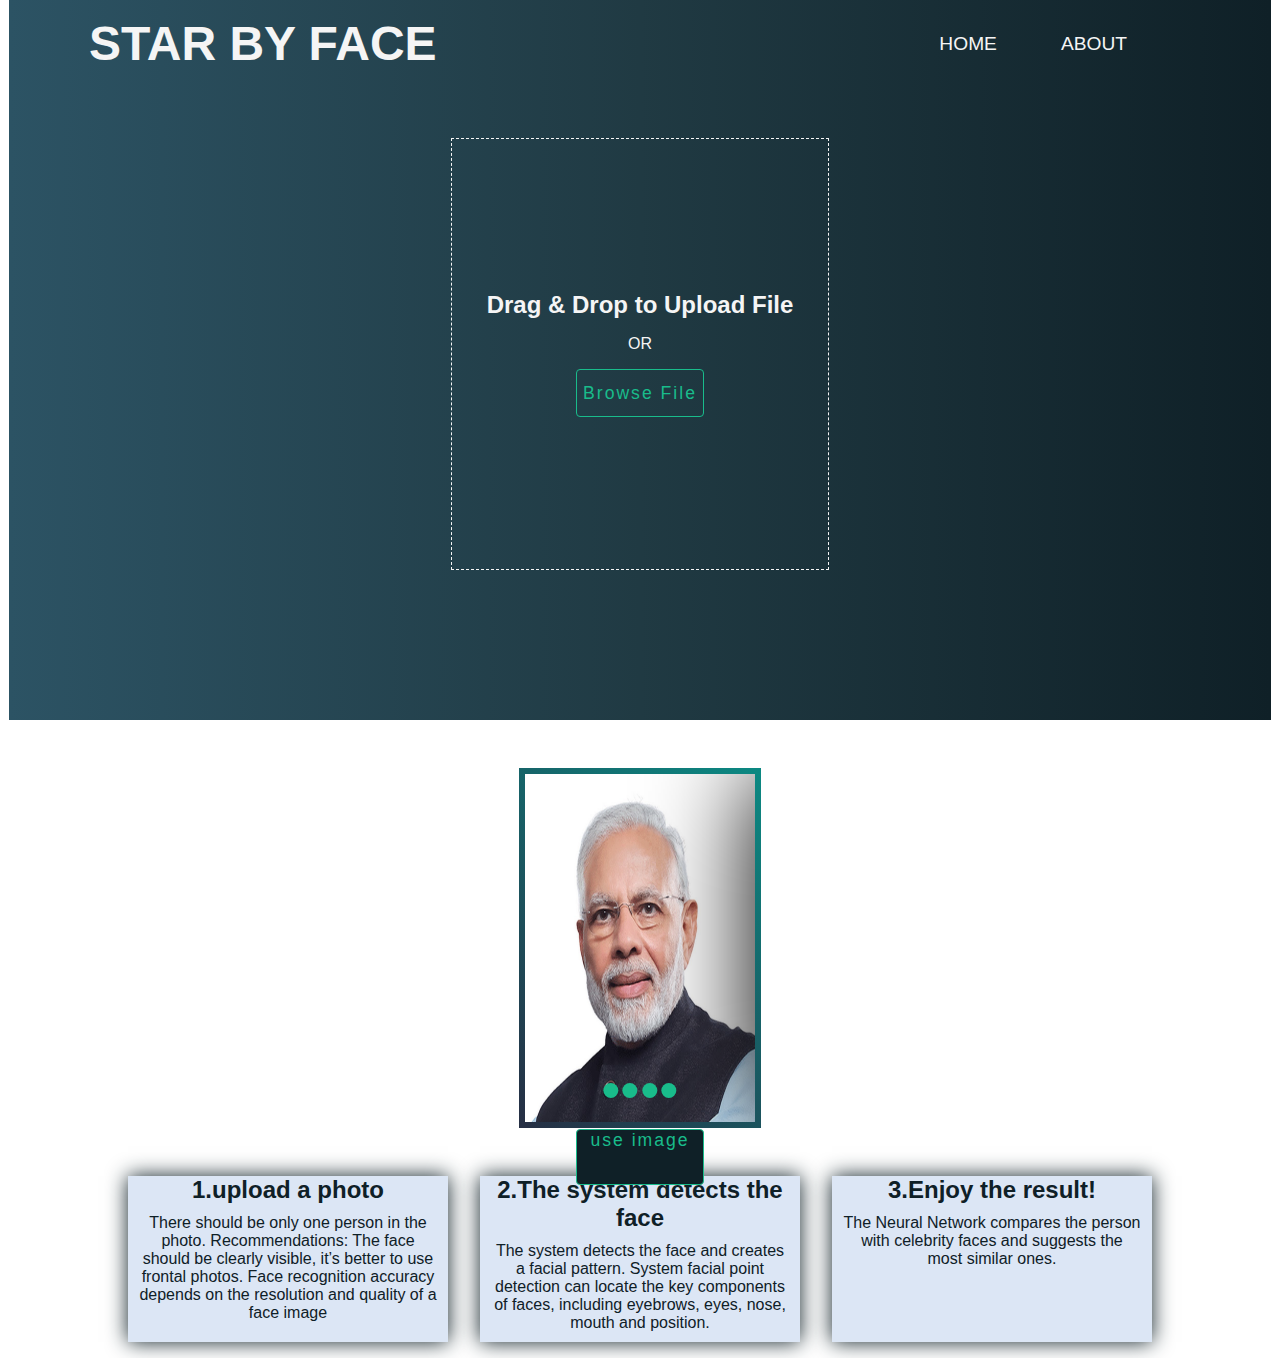
<file: index.html>
<!DOCTYPE html>
<html lang="en">
  <head>
    <meta charset="UTF-8" />
    <meta http-equiv="X-UA-Compatible" content="IE=edge" />
    <meta name="viewport" content="width=device-width, initial-scale=1.0" />
    <link
      rel="stylesheet"
      href="https://cdnjs.cloudflare.com/ajax/libs/font-awesome/6.0.0-beta3/css/all.min.css"
      integrity="sha512-Fo3rlrZj/k7ujTnHg4CGR2D7kSs0v4LLanw2qksYuRlEzO+tcaEPQogQ0KaoGN26/zrn20ImR1DfuLWnOo7aBA=="
      crossorigin="anonymous"
      referrerpolicy="no-referrer"
    />
    <link rel="stylesheet" href="./assets/css/main.css" />
    <link rel="stylesheet" href="./assets/css/dragdrop.css" />
    <link rel="stylesheet" href="./assets/css/instruction.css" />
    <link rel="stylesheet" href="./assets/css/responsive500.css" />
    <title>Document</title>
  </head>
  <body>
    <div class="menu">
      <i class="fas fa-bars"></i>
    </div>
    <header>
      <!-- navbar -->
      <nav>
        <div class="nav_title">STAR BY FACE</div>
        <ul>
          <li><a href="./result.html">HOME</a></li>
          <li><a href="#">ABOUT</a></li>
        </ul>
      </nav>
      <!-- drag and drop -->
      <div class="drag-area">
        <div class="icn"><i class="fas fa-cloud-upload-alt"></i></div>
        <div class="drag-text">
          <h2>Drag & Drop to Upload File</h2>
          <span>OR</span>
          <div class="browse-file-btn">
            <button>Browse File</button>
            <input type="file" hidden />
          </div>
        </div>
      </div>
    </header>
    <!-- image slider -->
    <section class="slider-container">
      <div class="slider-box">
        <div id="slider">
          <img src="./assets/images/modi.jpg" />
          <img src="./assets/images/yogi.jpg" />
          <img src="./assets/images/ram.jpg" />
          <img src="./assets/images/bal.jpg" />
        </div>
      </div>
      <div class="indicator">
        <span id="btn1"></span>
        <span id="btn2"></span>
        <span id="btn3"></span>
        <span id="btn4"></span>
      </div>
      <div class="use-photo-btn">use image</div>
    </section>
    <!-- instructions -->
    <section class="instructions">
      <div class="instruction1">
        <h2>1.upload a photo</h2>
        <div class="instruction-icon"><i class="fas fa-file-upload"></i></div>
        <p>
          <span>
            There should be only one person in the photo. Recommendations: The
            face should be clearly visible, it’s better to use frontal photos.
            Face recognition accuracy depends on the resolution and quality of a
            face image
          </span>
        </p>
      </div>
      <div class="instruction1">
        <h2>2.The system detects the face</h2>
        <div class="instruction-icon"><i class="fas fa-file-upload"></i></div>
        <p>
          The system detects the face and creates a facial pattern. System
          facial point detection can locate the key components of faces,
          including eyebrows, eyes, nose, mouth and position.
        </p>
      </div>
        <div class="instruction1" id="result">
          <h2>3.Enjoy the result!</h2>
          <div class="instruction-icon"><i class="fas fa-file-upload"></i></div>
          <p>
            The Neural Network compares the person with celebrity faces and
            suggests the most similar ones.
          </p>
        </div>
    </section>
    
  </body>
  <!-- <script src="./js/dragdrop.js"></script> -->
  <script src="./assets//js/slider.js"></script>
</html>
</file>
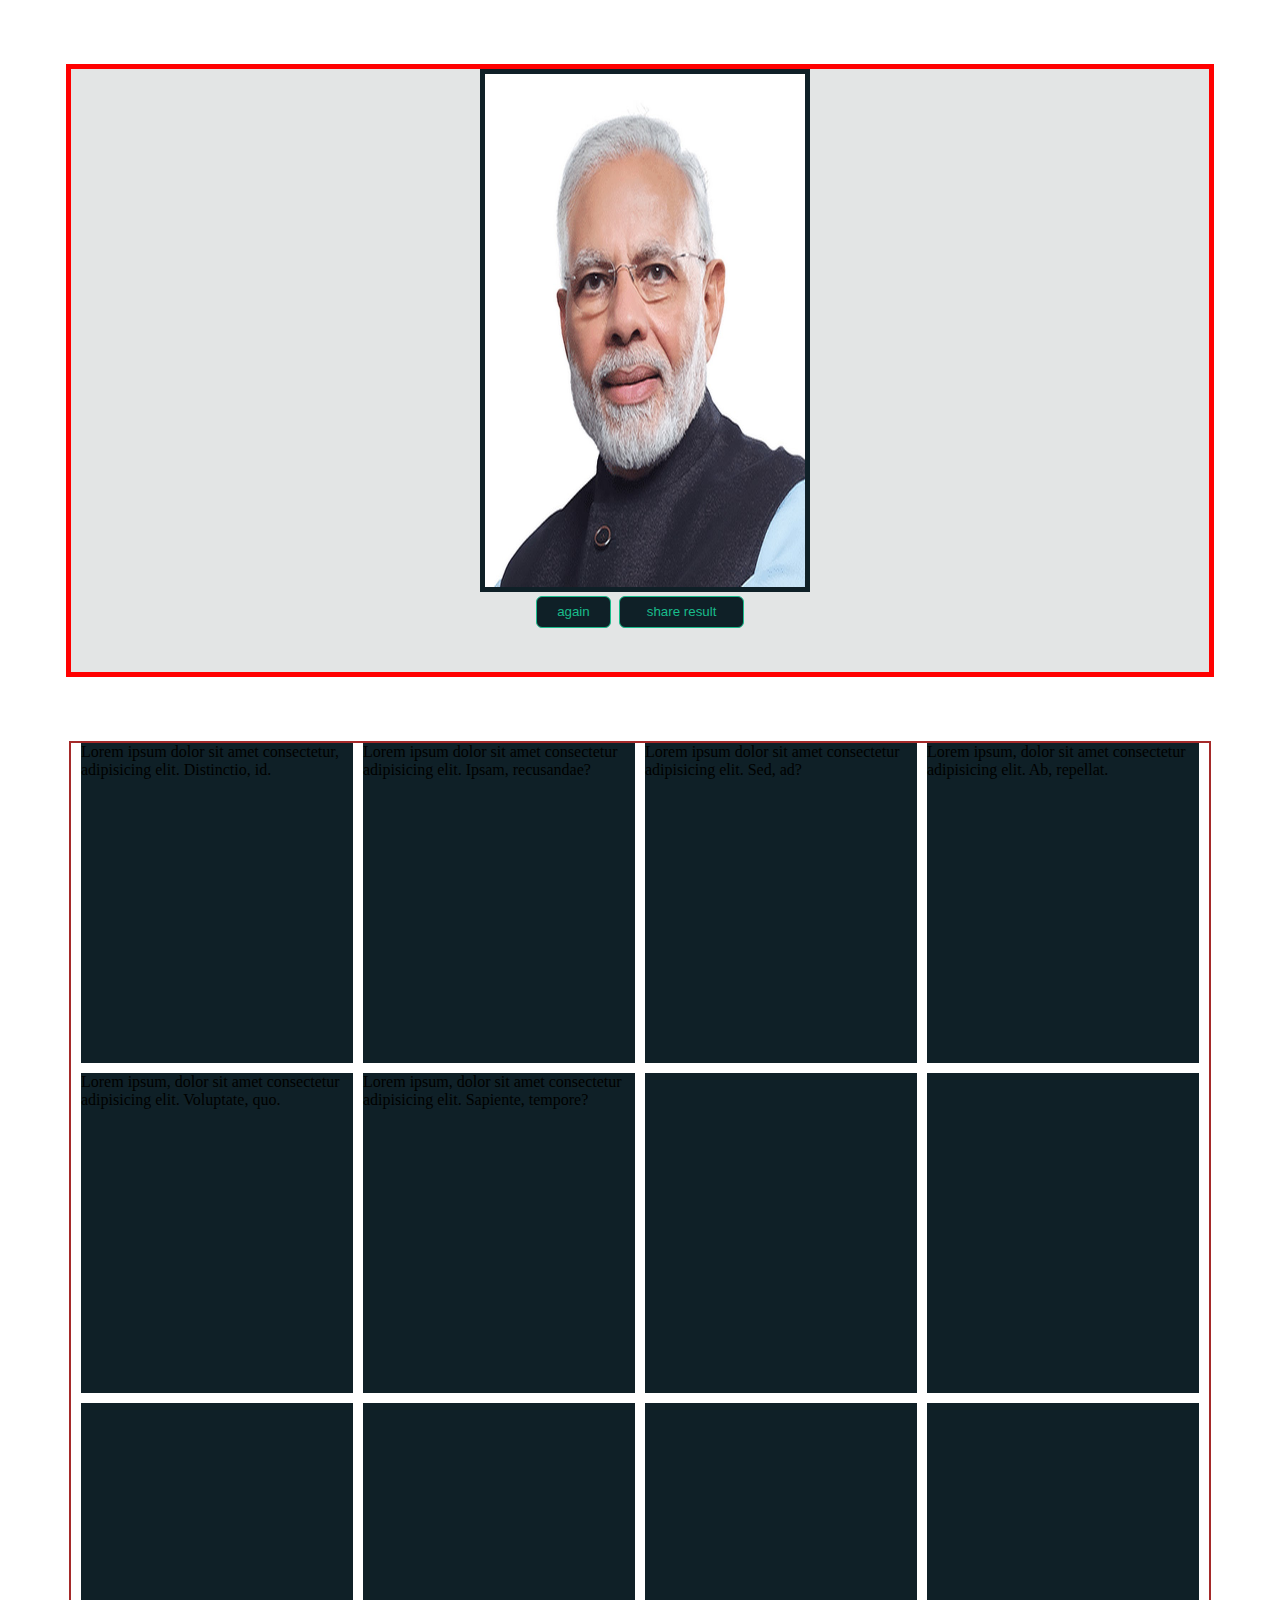
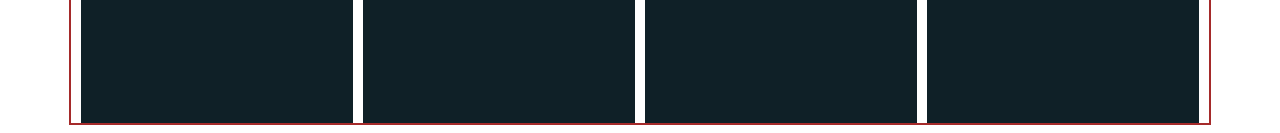
<file: result.html>
<!DOCTYPE html>
<html lang="en">
<head>
    <meta charset="UTF-8">
    <meta http-equiv="X-UA-Compatible" content="IE=edge">
    <meta name="viewport" content="width=device-width, initial-scale=1.0">
    <link rel="stylesheet" href="./assets/css/grid.css">
    <link rel="stylesheet" href="./assets/css/responsive500.css">
    <title>Document</title>
</head>
<body>
    <section class="selected-image-container">
        <div class="selected-image">
            <img src="./assets/images/modi.jpg" alt="">
            <div class="btn">
            <button class="again_btn" >again</button><button class="share_btn">share result</button>
            </div>
        </div>
      </section>
      <section class="grid-container">
          <div class="grid">
            <div class="grid-photo">Lorem ipsum dolor sit amet consectetur, adipisicing elit. Distinctio, id.</div>
            <div class="grid-photo">Lorem ipsum dolor sit amet consectetur adipisicing elit. Ipsam, recusandae?</div>
            <div class="grid-photo">Lorem ipsum dolor sit amet consectetur adipisicing elit. Sed, ad?</div>
            <div class="grid-photo">Lorem ipsum, dolor sit amet consectetur adipisicing elit. Ab, repellat.</div>
            <div class="grid-photo">Lorem ipsum, dolor sit amet consectetur adipisicing elit. Voluptate, quo.</div>
            <div class="grid-photo">Lorem ipsum, dolor sit amet consectetur adipisicing elit. Sapiente, tempore?</div>
            <div class="grid-photo"></div>
            <div class="grid-photo"></div>
            <div class="grid-photo"></div>
            <div class="grid-photo"></div>
            <div class="grid-photo"></div>
            <div class="grid-photo"></div>
              
          </div>

      </section>
</body>
</html>
</file>
<file: assets/css/main.css>
/* @import url('https://fonts.googleapis.com/css2?family=Lato:wght@300&display=swap'); */

/* @font-face {
    font-family: BebasNeue-Regular;
    src: url("C:\Users\vikash\Desktop\web\html\begginer.html\grid project\fonts\BebasNeue-Regular.otf") format("opentype");
}
@font-face {
    font-family: RNSCamelia-ExtraBoldItalicr;
    src: url("C:\Users\vikash\Desktop\web\html\begginer.html\grid project\fonts\RNSCamelia-ExtraBoldItalic.otf") format("opentype");
} */
*{
    margin: 0;
    padding: 0;
    box-sizing: border-box;
    font-family: 'Segoe UI', Tahoma, Geneva, Verdana, sans-serif;
}
body{
    width: 98.6vw;
    margin: auto;
}
.menu{
    position: absolute;
    top: 2%;
    left: 90%;
    font-size: 2rem;
    color: white;
    display: none;
}
/* header styling */
header{
    width: 100%;
    height: 80vh;
    background: #0F2027;  /* fallback for old browsers */
    background: -webkit-linear-gradient(to right, #2C5364, #203A43, #0F2027);  /* Chrome 10-25, Safari 5.1-6 */
    background: linear-gradient(to right, #2C5364, #203A43, #0F2027); /* W3C, IE 10+/ Edge, Firefox 16+, Chrome 26+, Opera 12+, Safari 7+ */
}
nav{
    display: flex;
    margin: 0 4rem;
    justify-content: space-between;
    /* border: 1px solid green; */
    color: whitesmoke;
    padding: 1rem;
}
nav .nav_title{
    font-size: 3rem;
    font-weight: bold;
    color:whitesmoke;
}
nav ul {
    /* border: 1px solid orange; */
    display: flex;
    list-style: none;
    justify-content: center;
    align-items: center;
}
nav ul li{
    margin-right: 4rem;
}
nav ul li a{
    text-decoration: none;
    font-size: 1.2rem;
    color: whitesmoke;
}
/* hover effect */
nav .nav_title::after{
   content: '';
   width: 0%;
   height: 3px;
   margin: auto;
   background-color: rgb(25,188,139);
   display: block;
   transition: .6s;
}
nav .nav_title:hover::after{
    width: 100%;
}
nav ul li::after{
    content: '';
    width: 0%;
    height: 3px;
    margin: auto;
    transition: .5s;
    display: block;
    background-color: rgb(25,188,139);
}
nav ul li:hover::after{
    width: 100%;
}
/* slider */
.slider-container{
    position: relative;
    width:242px;
    height: 40vh;
    margin: 3rem auto;
    border: 6px solid transparent ;
    border-image: linear-gradient(45deg,#030e26dc,#0c8882);
    border-image-slice: 1;
    transition: .5s;
}
.slider-container:hover{
    border-image: linear-gradient(45deg,#a36412,#bd0d0d);
    border-image-slice: 1;
}
.slider-box{
    width: 100%;
    height: 100%;
    position: relative;
    overflow: hidden;
}
#slider{
    height: 100%;
    width: 100%;
    display: inline-flex;
    transition: .7s;
   
}
#slider img{
    height: 100%;
    width: 100%;
    /* box-shadow: 0px 0px 2px 2px #0F2027; */
    /* box-shadow: 0 0 20px 0 rgb(25,188,139); */
    box-shadow: 0 0 106px 0;
}
.indicator{
    position: absolute;
    left: 50%;
    bottom: 20px;
    transform: translateX(-50%);
}
.indicator span{
    display: inline-block;
    width: 15px;
    height: 15px;
    border-radius: 50%;
    cursor: pointer;
    background-color: rgb(25,188,139);
}
.use-photo-btn{
    height: 16% !important;
    margin: 7px auto;
    font-size: 1.1rem;
    background-color: #0F2027 !important;
    text-align: center;
    border: 1px solid rgb(25,188,139) !important;
    border-radius: 5px;
}
</file>
<file: assets/css/dragdrop.css>
.drag-area {
  border: 1px solid whitesmoke;
  border-style: dashed;
  height: 60%;
  width: 30%;
  margin:3rem auto;
  color: whitesmoke;
  display: flex;
  justify-content: center;
  align-items: center;
  flex-direction: column;
}
.drag-area:hover{
  border: 2px solid rgb(25,188,139);
}
.icn{
  font-size: 6rem;
  color: rgba(255, 255, 255, 0.603);
}
.drag-text{
  display: flex;
  flex-direction: column;
  /* padding: 2rem; */
}
.drag-text h2{
  padding: 1rem;
}
.drag-text span{
  margin: auto;
}
.browse-file-btn{
  margin: 1rem auto;
  position: relative;
}
.browse-file-btn button, .use-photo-btn, .btn .again_btn, .btn .share_btn{
  border: 1px solid rgb(25,188,139);
  /* background-color: rgba(255, 255, 255, 0.733); */
  font-size: 1.1rem;
  border-radius: 4px;
  width: 8rem; 
  color: rgb(25,188,139);
  letter-spacing: 2px;
  transition: .3s;
  background-color: transparent;
  height:3rem;
  cursor: pointer;
  z-index: 1;
  position: relative;
}
button::before, .use-photo-btn::before, .btn .again_btn::before, .btn .share_btn::before{
  content: '';
  position: absolute;
  top: 0;
  left: 0;
  bottom: 0;
  right: 0;
  z-index: -1;
  background-color: rgb(25,188,139);
  transform: scaleX(0);
  transform-origin: left;
  transition: transform 300ms ease-in-out;
}
button:hover, .use-photo-btn:hover, .btn .again_btn:hover, .btn .share_btn:hover{
  background-color: rgb(25,188,139);
  color: whitesmoke;
  box-shadow: 0 0 5px 0 rgb(25,188,139);
}

.browse-file-btn button:hover::before, .use-photo-btn:hover::before, .btn .again_btn:hover::before, .btn .share_btn:hover::before{
  transform: scaleX(1);
}
</file>
<file: assets/css/instruction.css>
.instructions{
    display: grid;
    grid-template-columns: repeat(auto-fit,20rem);
    
    width: 90%;
    gap: 2rem;
    margin:1rem auto;
    justify-content: center;
}
.instruction1{
    background-color: #dce6f5;
    text-align: center;
    height: 100%;
    color: #0F2027;
    box-shadow: 0 0 20px 0 #0F2027;
}
.instruction-icon{
    font-size: 5rem;
}
.instruction1 p{
    margin: 10px;
    font-weight: 400;
}
</file>
<file: assets/css/responsive500.css>
@media only screen and (max-width:1150px){
    .instructions #result{
        width: 42rem;
        height: 15rem;
        text-align: center;
        justify-content: center;
        align-items: center;
    }
    .instructions #result h2{
        margin-top: 2.2rem;
    }
    header{
        height:61vh;
    }
    nav{
        margin: 0 1rem;
    }
    nav .nav_title{
        font-size: 2.2rem;
    }
    nav ul{
        display: none;
    }
    .menu{
        display: block;
    }
    .drag-area{
        height:15rem;
        margin: 1rem auto;
        width: 20rem !important;
    }
    .drag-area .icn{
        font-size: 4rem;
    }
    .drag-area .drag-text{
        text-align: center;
    }
    .drag-area .drag-text h2{
        padding: 0;
    }
    .drag-area .drag-text span{
        padding-top: 13px;
    }
    .slider-container{
        width: 191px;
        height: 33vh;
    }
}
@media only screen and (max-width:900px){
    .grid-container .grid{
        grid-template-columns:repeat(auto-fit,15rem);
        grid-template-rows: repeat(3,minmax(20rem,min-content));
        /* grid-template-columns: repeat(auto-fit,13rem); */
    }
}
@media only screen and (max-width:750px){
    .instructions .instruction1{
        width: 16rem;
        margin: auto;
    }
    .instructions #result{
        width: 16rem;
        margin: auto;
        height: 18rem;
    }
    .grid-container .grid{
        grid-template-columns: repeat(auto-fit,15rem);
        grid-template-rows: repeat(6,minmax(15rem,min-content));
        justify-content:space-evenly;
        gap: 10px;
    }
    
}

@media only screen and (max-width:650px){ 
    .grid-container .grid{
        grid-template-columns:repeat(auto-fit,13rem);
        grid-gap: 5px;
    }
    .grid-container{
        width: 99%;
        margin: auto;
        border: 2px solid brown;
    }
    
} 
@media only screen and (max-width:400px){
    nav{
        margin: 0;
    }
    nav .nav_title{
        font-size:1.7rem;
    }
    .menu{
        font-size: 1.5rem;
    }
    .drag-area{
        width: 18rem !important;
    }
    .drag-area .icn{
        font-size: 2.5rem;
    }
    .grid-container .grid{
        grid-template-columns:repeat(auto-fit,10rem);
        grid-gap: 5px;
    }
}
</file>
<file: assets/css/grid.css>
.selected-image-container{
    width: 90%;
    height: 67vh;
    margin: 4rem auto;
    display: grid;
    grid-template-columns:20rem;
    justify-content: center;
    grid-gap: 10px;
    background-color: #0310161c;
    border: 5px solid red;
}
.selected-image-container .selected-image{
    height: 100%;
}
.selected-image-container .selected-image img{
    width: 100%;
    height: 85%;
    border: 5px solid #0F2027;
}
.btn{
    justify-content: space-between;
    width: 13rem;
    margin: auto;
}
.again_btn{
    width: 36%; 
}
.share_btn{
    width: 60%; 
    margin-left: 4%;
} 
.again_btn, .share_btn{
    background-color: #0F2027;
    border: 1px solid rgb(25,188,139);
    border-radius: 6px;
    height: 2rem;
    color:rgb(25,188,139);
    position: relative;
    z-index: 1;
    cursor: pointer;
    transition: .5s;
}
.again_btn:hover, .share_btn:hover{
    background-color: rgb(25,188,139);
    color: whitesmoke;
    transform: scale(.9);
    box-shadow: 0 0 15px 0 rgb(25,188,139);
}
.grid-container{
    width: 90%;
    margin: auto;
    border: 2px solid brown;
}
.grid-container .grid{
    display: grid;
    grid-template-columns:repeat(auto-fit,17rem);
    grid-template-rows: repeat(3,minmax(20rem,min-content));
    grid-gap: 10px;
    justify-content: center;
}
.grid .grid-photo{
    background-color: #0F2027;
    /* height: 15rem; */

}
</file>
